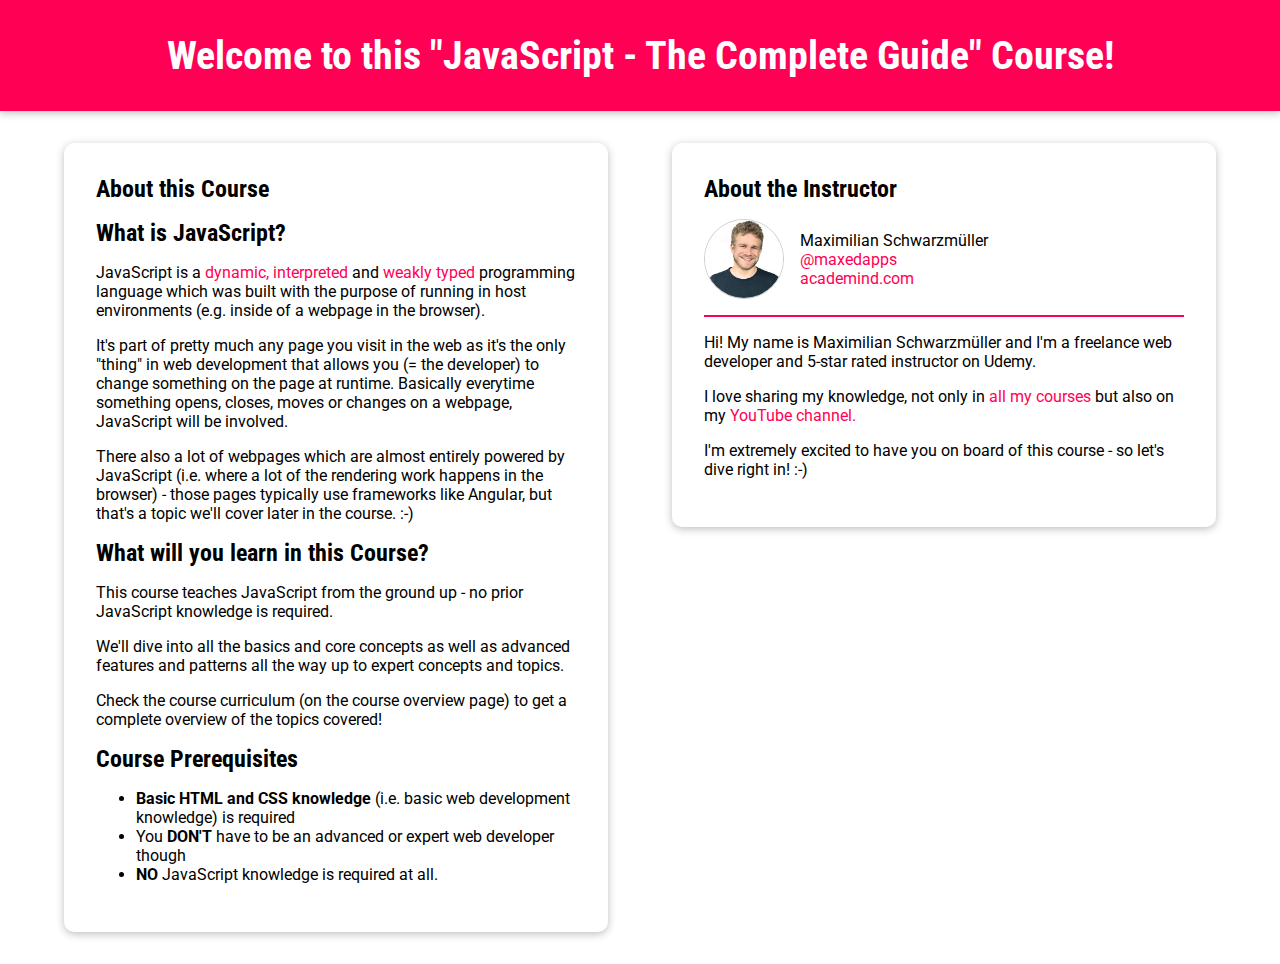
<file: first_app/index.html>
<!DOCTYPE html>
<html lang="en">
  <head>
    <meta charset="UTF-8" />
    <meta name="viewport" content="width=device-width, initial-scale=1.0" />
    <meta http-equiv="X-UA-Compatible" content="ie=edge" />
    <title>JavaScript (Very) Basics</title>
    <link
      href="https://fonts.googleapis.com/css?family=Roboto:400,700|Roboto+Condensed:700&display=swap"
      rel="stylesheet"
    />
    <link rel="stylesheet" href="assets/styles/app.css" />
    <script src="assets/scripts/app.js" defer></script>
  </head>
  <body>
    <div id="backdrop"></div>
    <header id="main-header">
      <h1>Welcome to this "JavaScript - The Complete Guide" Course!</h1>
    </header>
    <main>
      <section id="about-this-course">
        <header><h2>About this Course</h2></header>
        <article>
          <h2>What is JavaScript?</h2>
          <p>
            JavaScript is a
            <a
              href="#"
              data-text="That means that code is not pre-compiled but instead evaluated, compiled and executed at runtime (e.g. when the browser executes the script)."
              class="info-modal"
              >dynamic, interpreted</a
            >
            and
            <a
              href="#"
              data-text="Weakly typed languages assign types (like 'number') to variables (data containers) at runtime - i.e. you (the developer) can't set the types you want to use in certain places in advance. Only indirectly by making sure you're always working with the correct values."
              class="info-modal"
              >weakly typed</a
            >
            programming language which was built with the purpose of running in
            host environments (e.g. inside of a webpage in the browser).
          </p>
          <p>
            It's part of pretty much any page you visit in the web as it's the
            only "thing" in web development that allows you (= the developer) to
            change something on the page at runtime. Basically everytime
            something opens, closes, moves or changes on a webpage, JavaScript
            will be involved.
          </p>
          <p>
            There also a lot of webpages which are almost entirely powered by
            JavaScript (i.e. where a lot of the rendering work happens in the
            browser) - those pages typically use frameworks like Angular, but
            that's a topic we'll cover later in the course. :-)
          </p>
        </article>
        <article>
          <h2>What will you learn in this Course?</h2>
          <p>
            This course teaches JavaScript from the ground up - no prior
            JavaScript knowledge is required.
          </p>
          <p>
            We'll dive into all the basics and core concepts as well as advanced
            features and patterns all the way up to expert concepts and topics.
          </p>
          <p>
            Check the course curriculum (on the course overview page) to get a
            complete overview of the topics covered!
          </p>
        </article>
        <article>
          <h2>Course Prerequisites</h2>
          <ul>
            <li>
              <strong>Basic HTML and CSS knowledge</strong> (i.e. basic web
              development knowledge) is required
            </li>
            <li>
              You <strong>DON'T</strong> have to be an advanced or expert web
              developer though
            </li>
            <li>
              <strong>NO</strong> JavaScript knowledge is required at all.
            </li>
          </ul>
        </article>
      </section>
      <section id="about-the-instructor">
        <header><h2>About the Instructor</h2></header>
        <div id="instructor-info">
          <img
            src="assets/images/max.jpg"
            alt="Image of Maximilian Schwarzmüller - the course instructor"
          />
          <ul>
            <li>Maximilian Schwarzmüller</li>
            <li><a href="https://twitter.com/maxedapps">@maxedapps</a></li>
            <li><a href="https://www.academind.com">academind.com</a></li>
          </ul>
        </div>
        <p>
          Hi! My name is Maximilian Schwarzmüller and I'm a freelance web
          developer and 5-star rated instructor on Udemy.
        </p>
        <p>
          I love sharing my knowledge, not only in
          <a href="https://www.academind.com/learn/our-courses"
            >all my courses</a
          >
          but also on my
          <a href="https://www.youtube.com/c/academind">YouTube channel.</a>
        </p>
        <p>
          I'm extremely excited to have you on board of this course - so let's
          dive right in! :-)
        </p>
      </section>
    </main>
  </body>
</html>
</file>
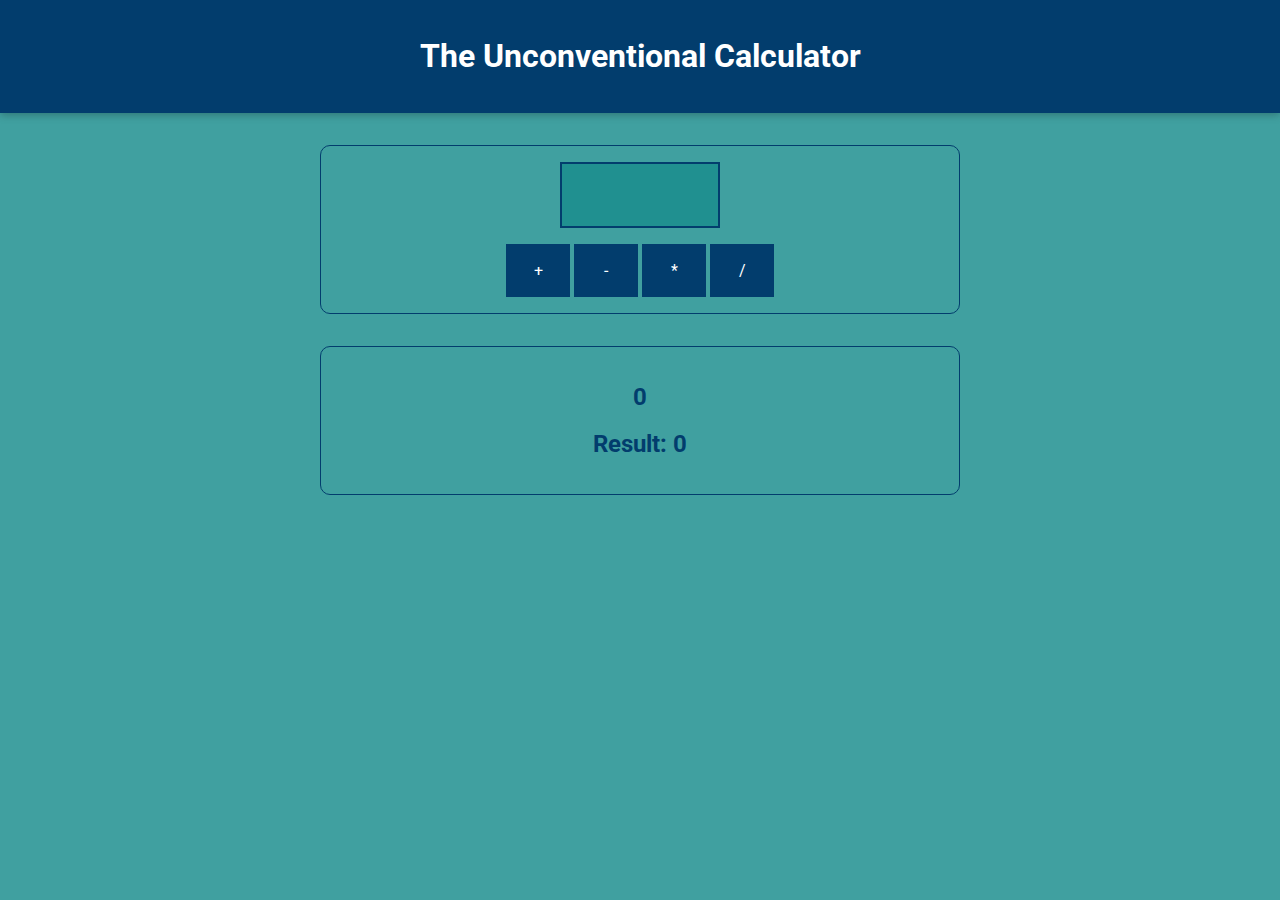
<file: section2/index.html>
<!DOCTYPE html>
<html lang="en">
  <head>
    <meta charset="UTF-8" />
    <meta name="viewport" content="width=device-width, initial-scale=1.0" />
    <meta http-equiv="X-UA-Compatible" content="ie=edge" />
    <title>Basics</title>

    <!-- Stylesheets -->
    <link
      href="https://fonts.googleapis.com/css?family=Roboto:400,700&display=swap"
      rel="stylesheet"
    />
    <link rel="stylesheet" href="assets/styles/app.css" />

    <!-- Scripts -->
    <script src="assets/scripts/vendor.js" defer></script>
    <script src="assets/scripts/app.js" defer></script>
  </head>
  <body>
    <header>
      <h1>The Unconventional Calculator</h1>
    </header>

    <section id="calculator">
      <input type="number" id="input-number" />
      <div id="calc-actions">
        <button type="button" id="btn-add">+</button>
        <button type="button" id="btn-subtract">-</button>
        <button type="button" id="btn-multiply">*</button>
        <button type="button" id="btn-divide">/</button>
      </div>
    </section>
    <section id="results">
      <h2 id="current-calculation">0</h2>
      <h2>Result: <span id="current-result">0</span></h2>
    </section>
  </body>
</html>
</file>
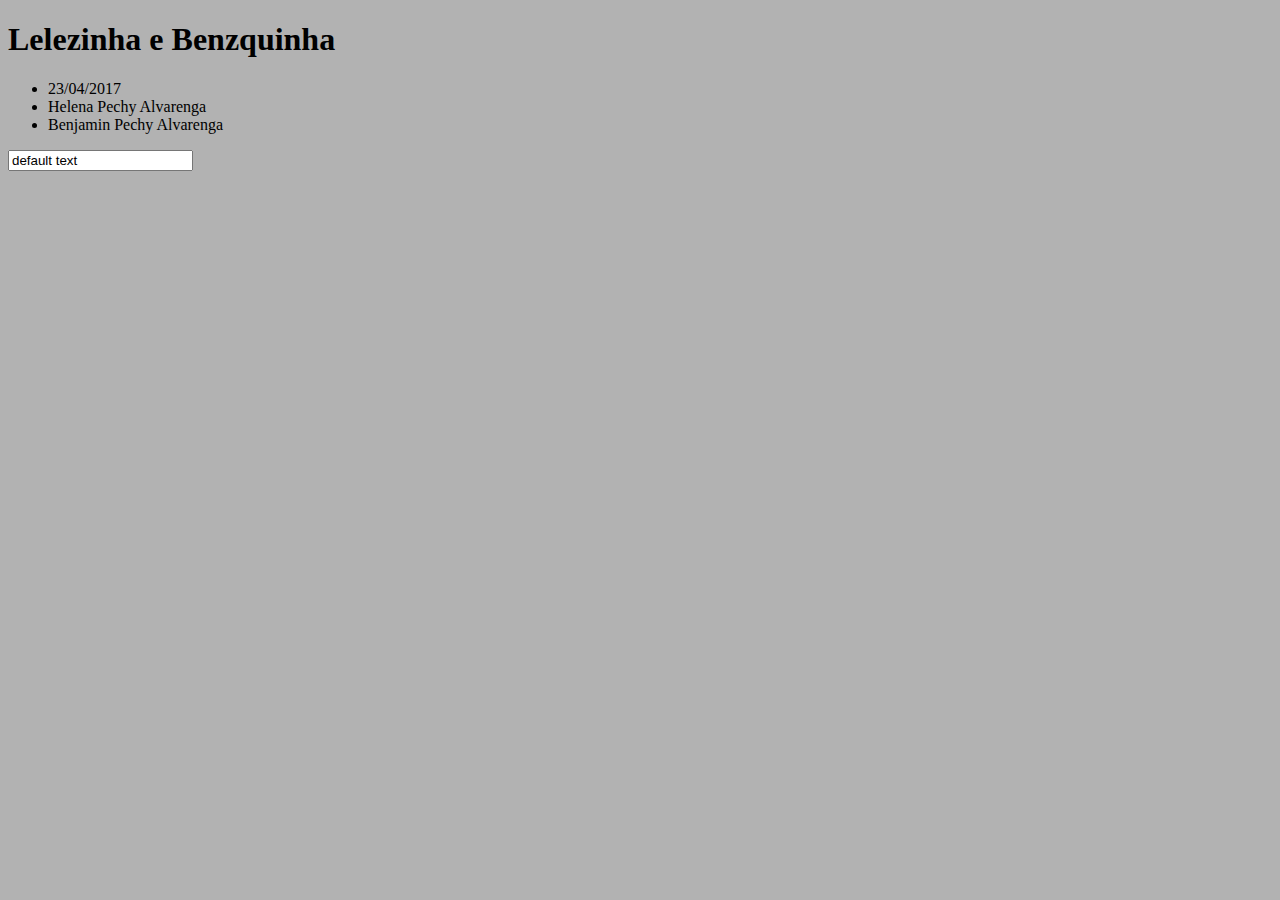
<file: section7/index.html>
<!DOCTYPE html>
<html lang="en">
  <head>
    <meta charset="UTF-8" />
    <meta http-equiv="X-UA-Compatible" content="IE=edge" />
    <meta name="viewport" content="width=device-width, initial-scale=1.0" />
    <title>DOM Interaction</title>
    <script src="app.js" defer></script>
    <style>
      body {
        background-color: rgba(0, 0, 0, 0.3);
      }
    </style>
  </head>
  <body>
    <header><h1 id="main-title">DIVE INTO THE DOM</h1></header>
    <ul>
      <li class="list-item">Item 1</li>
      <li class="list-item">Item 2</li>
      <li class="list-item">Item 3</li>
    </ul>
    <input type="text" value="default text" />
  </body>
</html>
</file>
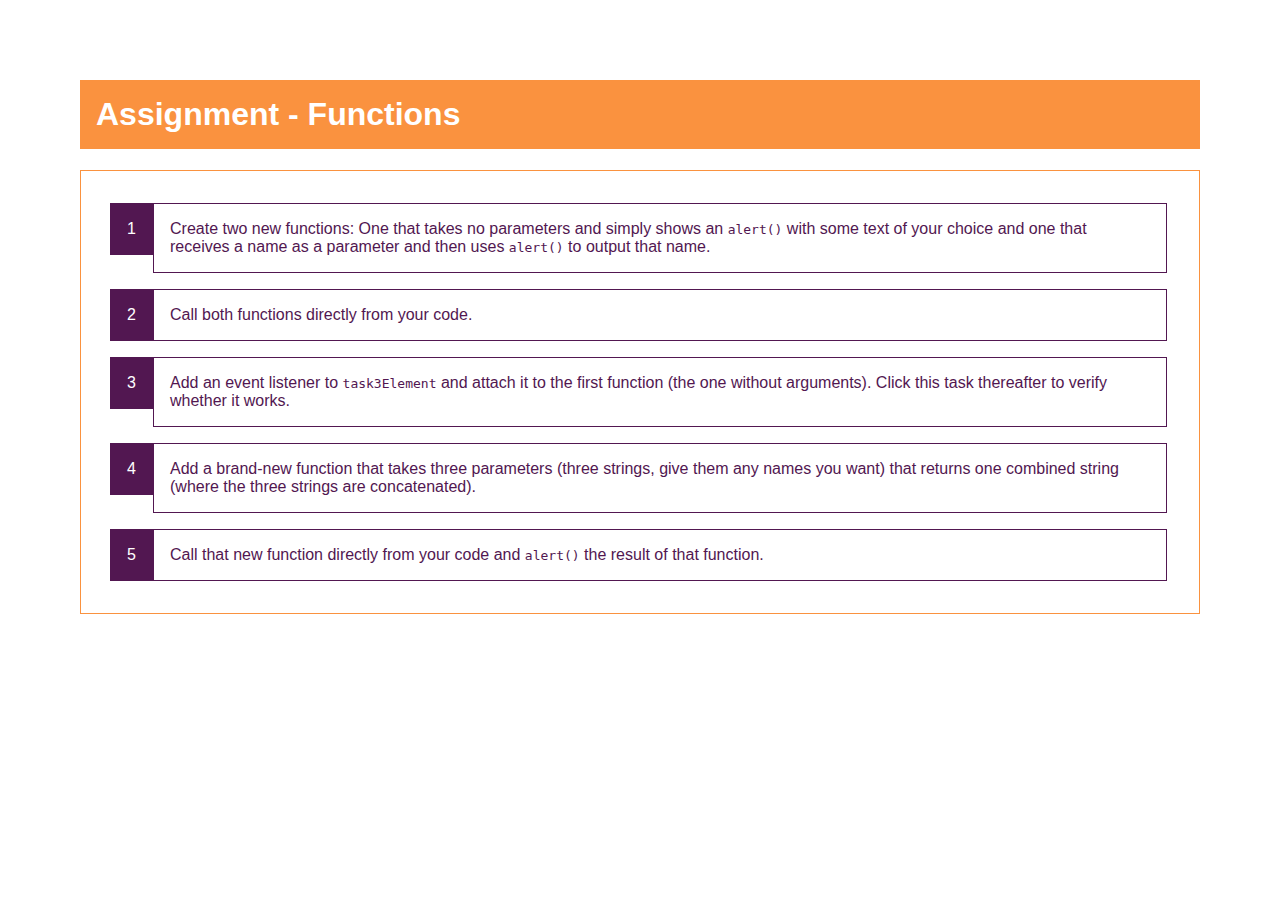
<file: section2/basics-assignment-2-start/index.html>
<!DOCTYPE html>
<html lang="en">
  <head>
    <meta charset="UTF-8" />
    <meta name="viewport" content="width=device-width, initial-scale=1.0" />
    <meta http-equiv="X-UA-Compatible" content="ie=edge" />
    <title>Assignment - Functions</title>
    <link rel="stylesheet" href="styles.css" />
  </head>
  <body>
    <h1>Assignment - Functions</h1>
    <ol>
      <li>
        Create two new functions: One that takes no parameters and simply shows
        an <code>alert()</code> with some text of your choice and one that
        receives a name as a parameter and then uses <code>alert()</code> to
        output that name.
      </li>
      <li>
        Call both functions directly from your code.
      </li>
      <li id="task-3">
        Add an event listener to <code>task3Element</code> and attach it to the
        first function (the one without arguments). Click this task thereafter
        to verify whether it works.
      </li>
      <li>
        Add a brand-new function that takes three parameters (three strings,
        give them any names you want) that returns one combined string (where the
        three strings are concatenated).
      </li>
      <li>
        Call that new function directly from your code and
        <code>alert()</code> the result of that function.
      </li>
    </ol>
    <script src="assignment.js"></script>
  </body>
</html>
</file>
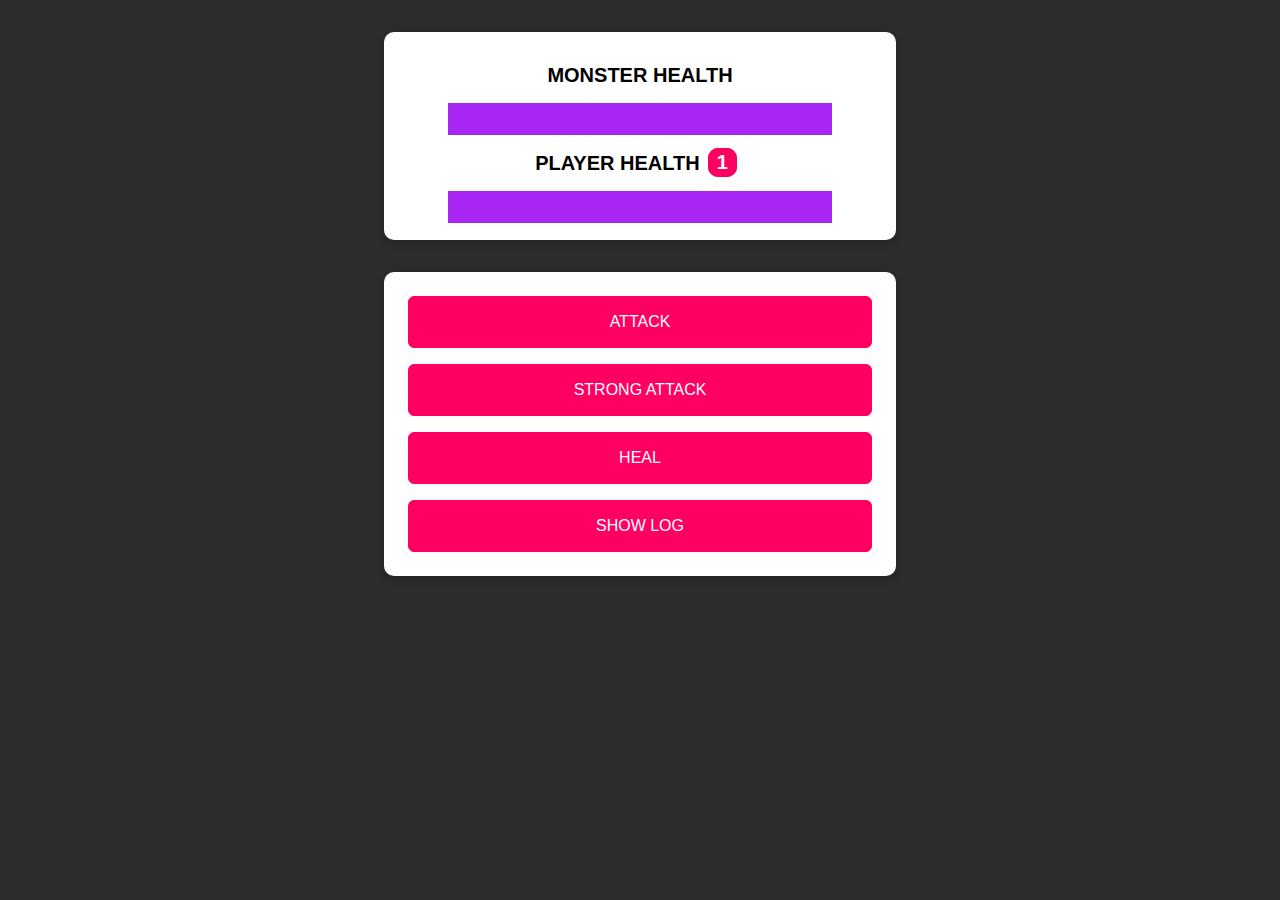
<file: section4/control-03-monster-killer-starting-project/index.html>
<!DOCTYPE html>
<html lang="en">
  <head>
    <meta charset="UTF-8" />
    <meta name="viewport" content="width=device-width, initial-scale=1.0" />
    <meta http-equiv="X-UA-Compatible" content="ie=edge" />
    <title>Monster Killer</title>
    <link rel="stylesheet" href="assets/styles/app.css" />
    <script src="assets/scripts/vendor.js" defer></script>
    <script src="assets/scripts/app.js" defer></script>
  </head>
  <body>
    <section id="health-levels">
      <h2>MONSTER HEALTH</h2>
      <progress id="monster-health" max="100" value="100">100%</progress>
      <h2>PLAYER HEALTH<span id="bonus-life">1</span></h2>
      <progress id="player-health" max="100" value="100">100%</progress>
    </section>
    <section id="controls">
      <button id="attack-btn">ATTACK</button>
      <button id="strong-attack-btn">STRONG ATTACK</button>
      <button id="heal-btn">HEAL</button>
      <button id="log-btn">SHOW LOG</button>
    </section>
  </body>
</html>
</file>
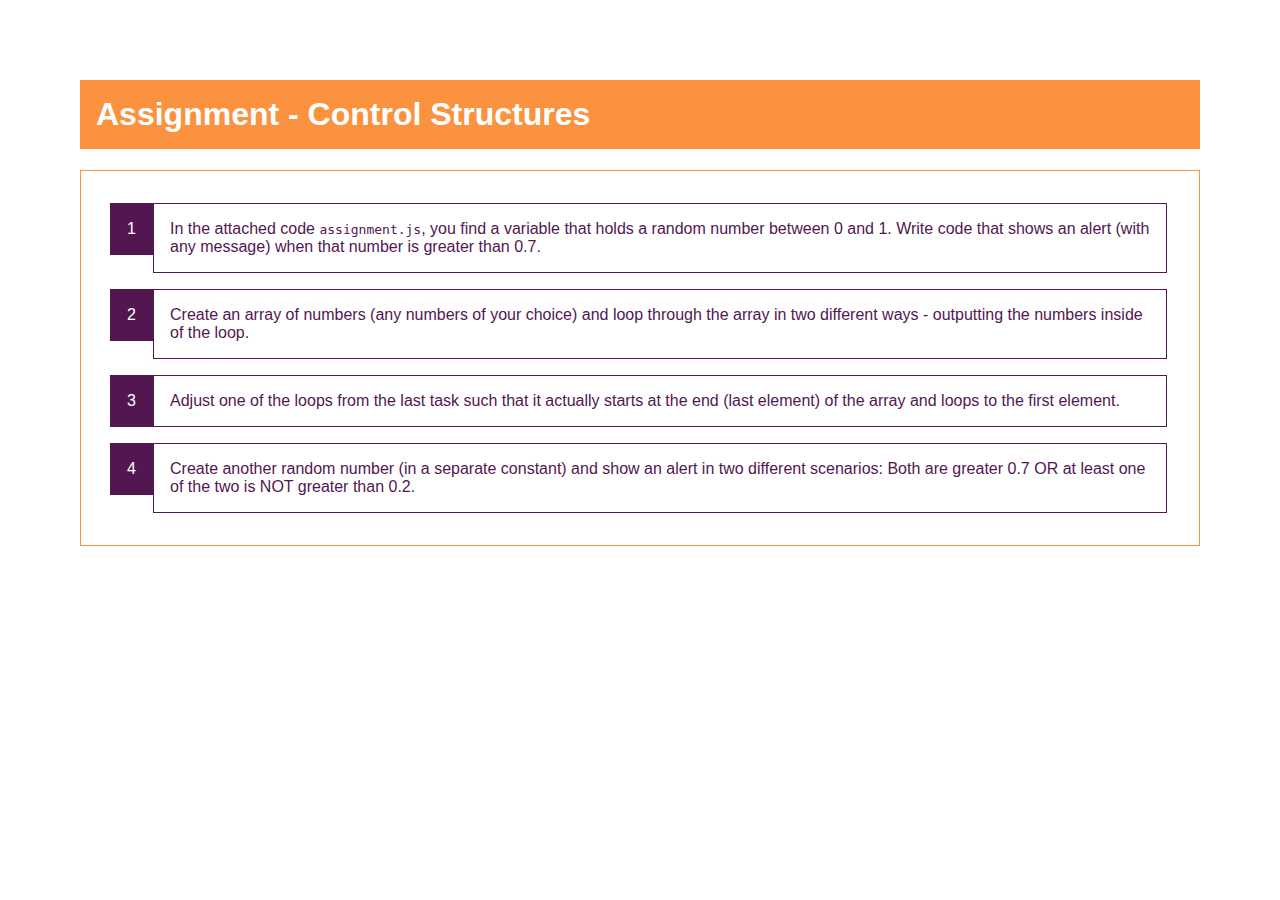
<file: section4/control-assignment-problem/index.html>
<!DOCTYPE html>
<html lang="en">
  <head>
    <meta charset="UTF-8" />
    <meta name="viewport" content="width=device-width, initial-scale=1.0" />
    <meta http-equiv="X-UA-Compatible" content="ie=edge" />
    <title>Assignment - Control Structures</title>
    <link rel="stylesheet" href="styles.css" />
    <script src="assignment.js" defer></script>
  </head>
  <body>
    <h1>Assignment - Control Structures</h1>
    <ol>
      <li>
        In the attached code <code>assignment.js</code>, you find a variable
        that holds a random number between 0 and 1. Write code that shows an
        alert (with any message) when that number is greater than 0.7.
      </li>
      <li>
        Create an array of numbers (any numbers of your choice) and loop through
        the array in two different ways - outputting the numbers inside of the
        loop.
      </li>
      <li>
        Adjust one of the loops from the last task such that it actually starts
        at the end (last element) of the array and loops to the first element.
      </li>
      <li>
        Create another random number (in a separate constant) and show an alert
        in two different scenarios: Both are greater 0.7 OR at least one of the two is
        NOT greater than 0.2.
      </li>
    </ol>
  </body>
</html>
</file>
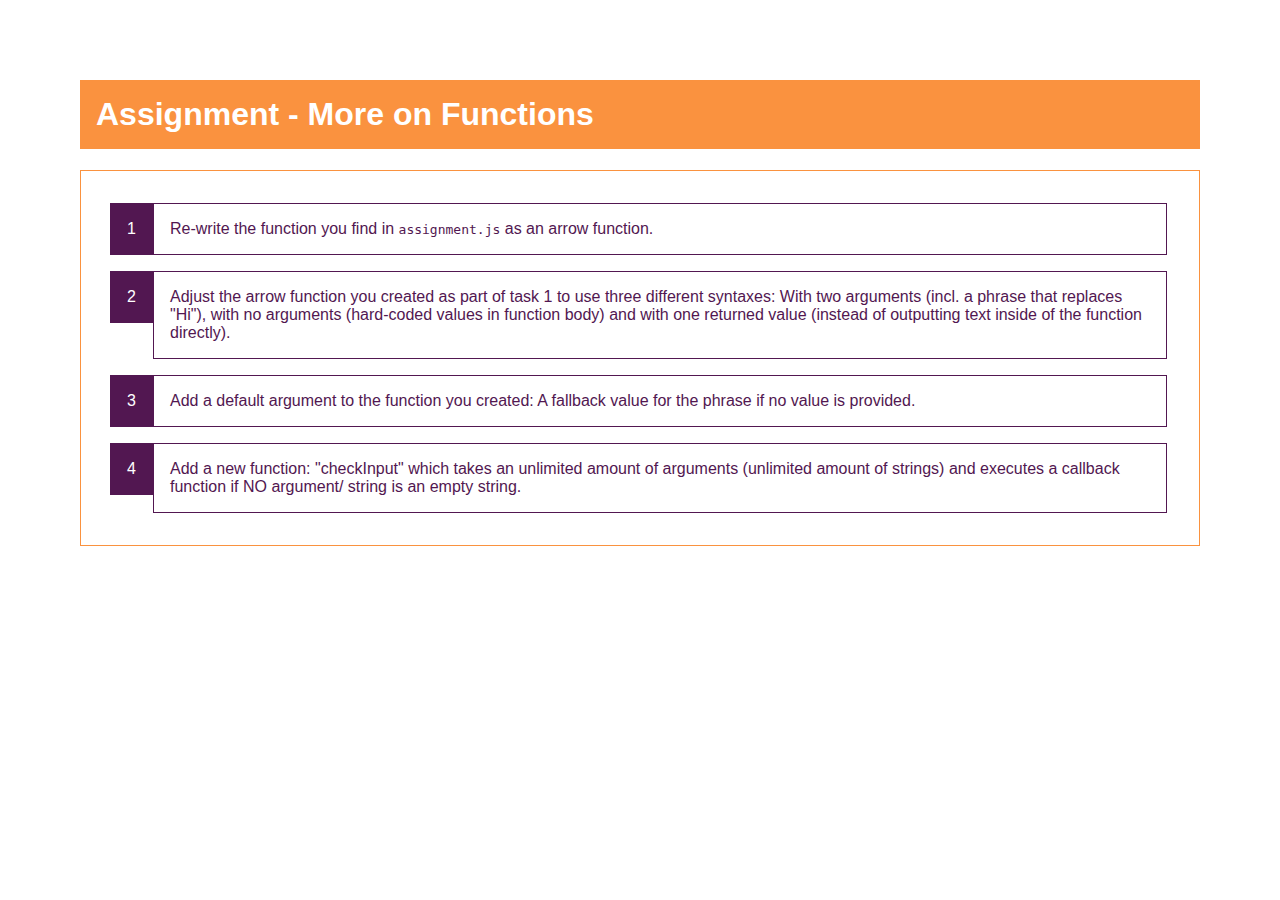
<file: section6/functions-assignment-problem/index.html>
<!DOCTYPE html>
<html lang="en">
  <head>
    <meta charset="UTF-8" />
    <meta name="viewport" content="width=device-width, initial-scale=1.0" />
    <meta http-equiv="X-UA-Compatible" content="ie=edge" />
    <title>Assignment - More on Functions</title>
    <link rel="stylesheet" href="styles.css" />
    <script src="assignment.js" defer></script>
  </head>
  <body>
    <h1>Assignment - More on Functions</h1>
    <ol>
      <li>
        Re-write the function you find in <code>assignment.js</code> as an arrow
        function.
      </li>
      <li>
        Adjust the arrow function you created as part of task 1 to use three
        different syntaxes: With two arguments (incl. a phrase that replaces "Hi"),
        with no arguments (hard-coded values in function body) and with one returned value (instead of outputting
        text inside of the function directly).
      </li>
      <li>
        Add a default argument to the function you created: A fallback value for
        the phrase if no value is provided.
      </li>
      <li>
        Add a new function: "checkInput" which takes an unlimited amount of
        arguments (unlimited amount of strings) and executes a callback function
        if NO argument/ string is an empty string.
      </li>
    </ol>
  </body>
</html>
</file>
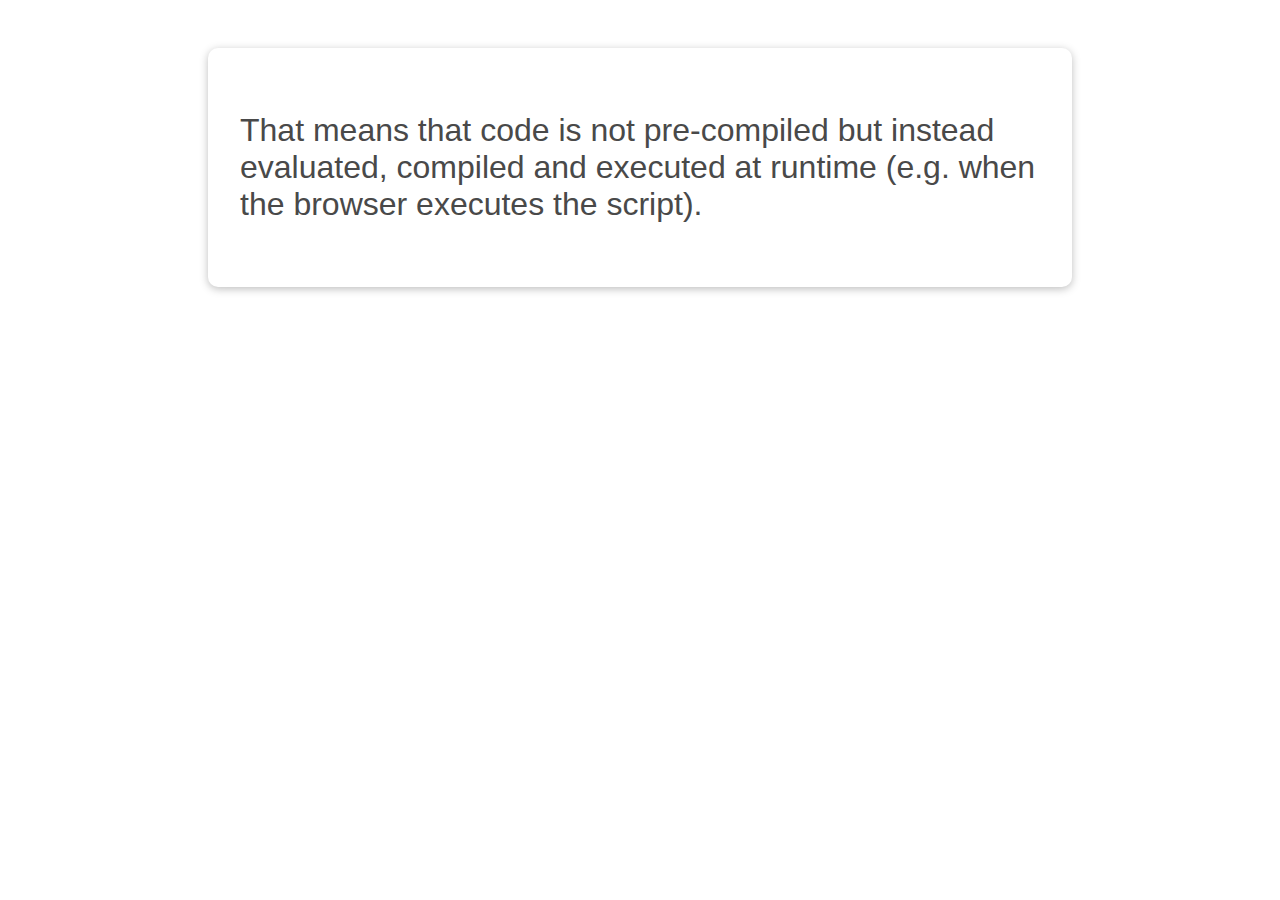
<file: first_app/info/dynamic.html>
<!DOCTYPE html>
<html lang="en">
  <head>
    <meta charset="UTF-8" />
    <meta name="viewport" content="width=device-width, initial-scale=1.0" />
    <meta http-equiv="X-UA-Compatible" content="ie=edge" />
    <title>Dynamic & Interpreted</title>
    <link rel="stylesheet" href="../assets/styles/info.css">
  </head>
  <body>
    <div id="info">
      <p>
        That means that code is not pre-compiled but instead evaluated, compiled
        and executed at runtime (e.g. when the browser executes the script).
      </p>
    </div>
  </body>
</html>
</file>
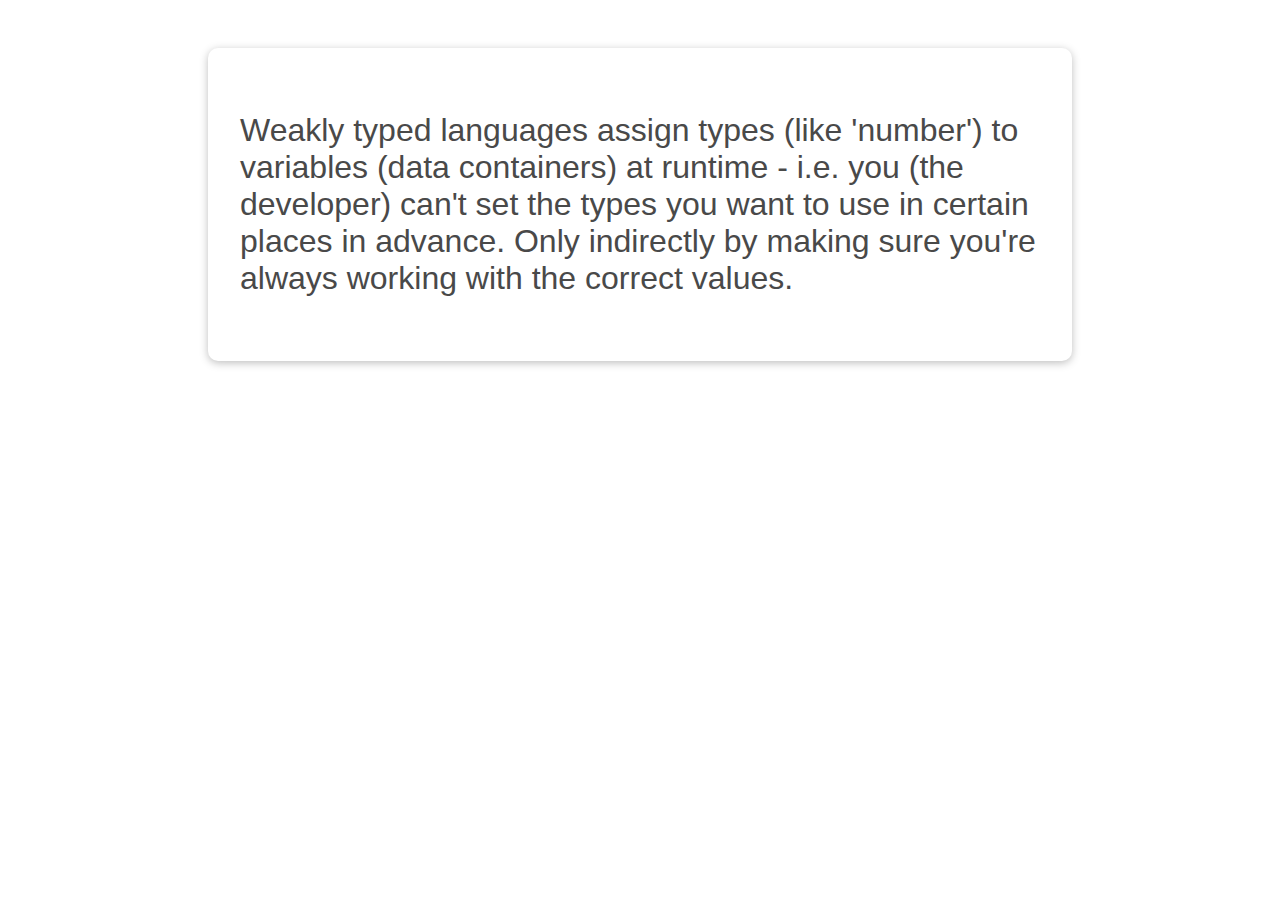
<file: first_app/info/weakly-typed.html>
<!DOCTYPE html>
<html lang="en">
  <head>
    <meta charset="UTF-8" />
    <meta name="viewport" content="width=device-width, initial-scale=1.0" />
    <meta http-equiv="X-UA-Compatible" content="ie=edge" />
    <title>Weakly Types</title>
    <link rel="stylesheet" href="../assets/styles/info.css" />
  </head>
  <body>
    <div id="info">
      <p>
        Weakly typed languages assign types (like 'number') to variables (data
        containers) at runtime - i.e. you (the developer) can't set the types
        you want to use in certain places in advance. Only indirectly by making
        sure you're always working with the correct values.
      </p>
    </div>
  </body>
</html>
</file>
<file: first_app/assets/styles/app.css>
* {
  box-sizing: border-box;
}

body {
  font-family: 'Roboto', open-sans;
  margin: 0;
}

h1,
h2 {
  margin: 0 0 1rem 0;
  font-family: 'Roboto Condensed', 'Roboto', open-sans;
}

h2 {
  font-size: 1.5rem;
}

a {
  color: #ff0055;
  text-decoration: none;
}

a:active,
a:hover {
  text-decoration: underline;
}

button {
  padding: 1rem;
  color: #ff0055;
  font: inherit;
  border: none;
  cursor: pointer;
  background: transparent;
}

button:hover,
button:active {
  background: #ffc6d9;
}

button:focus {
  outline: none;
}

main {
  padding: 2rem;
  display: flex;
  flex-direction: column;
  max-width: 100rem;
  margin: auto;
  align-items: flex-start;
}

section {
  margin: 0 0 2rem 0;
  padding: 2rem;
  box-shadow: 0 2px 8px rgba(0, 0, 0, 0.26);
  background: white;
  border-radius: 10px;
}

.modal {
  position: fixed;
  top: 30vh;
  left: 5%;
  width: 90%;
  z-index: 100;
  background: white;
  border-radius: 10px;
  box-shadow: 0 2px 8px rgba(0, 0, 0, 0.26);
  animation: float-in 0.3s ease-out forwards;
  display: flex;
  flex-direction: column;
}

.modal h2 {
  padding: 1rem;
  border-bottom: 1px solid #ccc;
}

.modal p {
  margin: 0;
  padding: 0 1rem;
}

.modal button {
  align-self: flex-end;
  margin: 0.5rem;
}

#backdrop {
  position: fixed;
  z-index: 10;
  width: 100%;
  height: 100vh;
  left: 0;
  top: 0;
  background: rgba(0, 0, 0, 0.75);
  display: none;
  pointer-events: none;
}

#backdrop.visible {
  display: block;
  pointer-events: all;
}

#main-header {
  padding: 2rem 2rem;
  background: #ff0055;
  color: white;
  box-shadow: 0 2px 8px rgba(0, 0, 0, 0.26);
}

#main-header h1 {
  font-size: 2.5rem;
  text-align: center;
  margin-bottom: 0;
}

#instructor-info {
  display: flex;
  align-items: center;
  border-bottom: 2px solid #ff0055;
  padding-bottom: 1rem;
}

#instructor-info img {
  width: 5rem;
  height: 5rem;
  border-radius: 50%;
  object-fit: cover;
  border: 1px solid #ccc;
}

#instructor-info ul {
  list-style: none;
  margin: 0 0 0 1rem;
  padding: 0;
}

@media (min-width: 768px) {
  main {
    flex-direction: row;
  }

  section {
    flex: 1;
    margin: 0 2rem;
  }

  .modal {
    left: calc(50% - 20rem);
    width: 40rem;
  }
}

@keyframes float-in {
  from {
    transform: translateY(-3rem);
  }
  to {
    transform: translateY(0);
  }
}
</file>
<file: section2/assets/styles/app.css>
* {
  box-sizing: border-box;
}

html {
  font-family: 'Roboto', open-sans;
  background-color: rgba(0, 128, 128, 0.75);
}

body {
  margin: 0;
}

header {
  background: #023d6d;
  color: white;
  padding: 1rem;
  text-align: center;
  box-shadow: 0 2px 8px rgba(0, 0, 0, 0.26);
  width: 100%;
}

#results,
#calculator {
  margin: 2rem auto;
  width: 40rem;
  max-width: 90%;
  border: 1px solid #023d6d;
  border-radius: 10px;
  padding: 1rem;
  color: #023d6d;
}

#results {
  text-align: center;
}

#calculator input {
  font: inherit;
  font-size: 3rem;
  border: 2px solid #023d6d;
  width: 10rem;
  padding: 0.15rem;
  margin: auto;
  display: block;
  color: white;
  text-align: center;
  background-color: rgba(0, 128, 128, 0.5);
}

#calculator input:focus {
  outline: none;
}

#calculator button {
  font: inherit;
  background: #023d6d;
  color: white;
  border: 1px solid #023d6d;
  padding: 1rem;
  cursor: pointer;
}

#calculator button:focus {
  outline: none;
}

#calculator button:hover,
#calculator button:active {
  background: #084f88;
  border-color: #084f88;
}

#calc-actions button {
  width: 4rem;
}

#calc-actions {
  margin-top: 1rem;
  text-align: center;
}
</file>
<file: section4/control-03-monster-killer-starting-project/assets/styles/app.css>
html {
  font-family: sans-serif;
}

body {
  background: #2c2c2c;
}

h2 {
  font-size: 1.25rem;
  margin: 1rem 0.5rem;
}

progress {
  -webkit-appearance: none;
  -moz-appearance: none;
  appearance: none;
  width: 80%;
  height: 2rem;
  color: #ff0062;
  border: 1px solid #a927f5;
}

progress[value]::-webkit-progress-bar,
progress[value] {
  background-color: #eee;
  box-shadow: 0 2px 5px rgba(0, 0, 0, 0.25) inset;
}

progress[value]::-webkit-progress-value {
  background-color: #a927f5;
  transition: all 0.2s ease-out;
}

progress[value]::-moz-progress-bar {
  background-color: #a927f5;
  transition: all 0.2s ease-out;
}

button {
  font: inherit;
  background: #ff0062;
  border: 1px solid #ff0062;
  color: white;
  padding: 1rem 2rem;
  border-radius: 6px;
  cursor: pointer;
  margin: 0.5rem;
}

button:focus {
  outline: none;
}

button:hover,
button:active {
  background: #a927f5;
  border-color: #a927f5;
}

#health-levels,
#controls {
  margin: 2rem auto;
  width: 30rem;
  text-align: center;
  border-radius: 10px;
  padding: 1rem;
  box-shadow: 0 2px 8px rgba(0, 0, 0, 0.25);
  background: white;
}

#controls {
  display: flex;
  flex-direction: column;
}

#bonus-life {
  font-weight: bold;
  color: white;
  background: #ff0062;
  border: 1px solid #ff0062;
  padding: 0.15rem 0.5rem;
  border-radius: 10px;
  text-align: center;
  margin: 0 0.5rem;
}
</file>
<file: first_app/assets/styles/info.css>
#info {
  font-family: sans-serif;
  font-size: 2rem;
  color: #494949;
  width: 90%;
  max-width: 50rem;
  margin: 3rem auto;
  box-shadow: 0 2px 8px rgba(0, 0, 0, 0.26);
  border-radius: 10px;
  padding: 2rem;
}
</file>
<file: section2/basics-assignment-2-start/styles.css>
html {
  font-family: sans-serif;
}

body {
  margin: 5rem;
  color: #521751;
}

h1 {
  background: #fa923f;
  color: white;
  padding: 1rem;
}

ol {
  counter-reset: list-counter;
  list-style: none;
  margin: 0;
  padding: 1rem;
  border: 1px solid #fa923f;
}

li {
  counter-increment: list-counter;
  padding: 1rem;
  margin: 1rem 1rem 1rem 3.5rem;
  border: 1px solid #521751;
  position: relative;
}

li:before {
  content: counter(list-counter);
  margin-right: 0.5rem;
  padding: 1rem;
  background: #521751;
  color: white;
  position: absolute;
  left: -2.75rem;
  top: -1px;
  border: 1px solid #521751;
}

li:hover,
li:active {
  border-color: #fa923f;
  color: white;
  background: #fa923f;
}
</file>
<file: section4/control-assignment-problem/styles.css>
html {
  font-family: sans-serif;
}

body {
  margin: 5rem;
  color: #521751;
}

h1 {
  background: #fa923f;
  color: white;
  padding: 1rem;
}

ol {
  counter-reset: list-counter;
  list-style: none;
  margin: 0;
  padding: 1rem;
  border: 1px solid #fa923f;
}

li {
  counter-increment: list-counter;
  padding: 1rem;
  margin: 1rem 1rem 1rem 3.5rem;
  border: 1px solid #521751;
  position: relative;
}

li:before {
  content: counter(list-counter);
  margin-right: 0.5rem;
  padding: 1rem;
  background: #521751;
  color: white;
  position: absolute;
  left: -2.75rem;
  top: -1px;
  border: 1px solid #521751;
}

li:hover,
li:active {
  border-color: #fa923f;
  color: white;
  background: #fa923f;
}
</file>
<file: section6/functions-assignment-problem/styles.css>
html {
  font-family: sans-serif;
}

body {
  margin: 5rem;
  color: #521751;
}

h1 {
  background: #fa923f;
  color: white;
  padding: 1rem;
}

ol {
  counter-reset: list-counter;
  list-style: none;
  margin: 0;
  padding: 1rem;
  border: 1px solid #fa923f;
}

li {
  counter-increment: list-counter;
  padding: 1rem;
  margin: 1rem 1rem 1rem 3.5rem;
  border: 1px solid #521751;
  position: relative;
}

li:before {
  content: counter(list-counter);
  margin-right: 0.5rem;
  padding: 1rem;
  background: #521751;
  color: white;
  position: absolute;
  left: -2.75rem;
  top: -1px;
  border: 1px solid #521751;
}

li:hover,
li:active {
  border-color: #fa923f;
  color: white;
  background: #fa923f;
}
</file>
